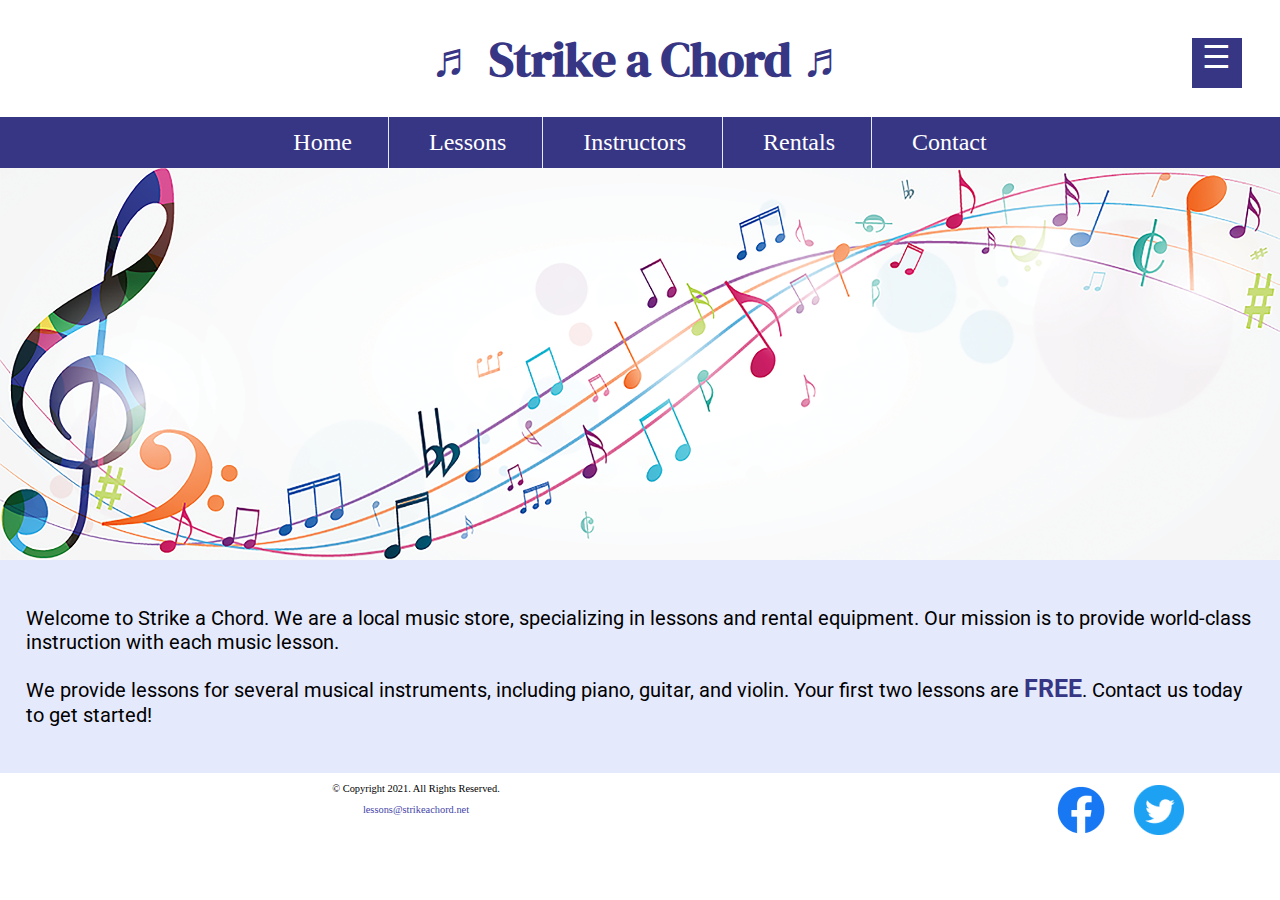
<file: music/index.html>
<!DOCTYPE html>
<!--
Student Name: Felice Policastro
File Name: index.html
Date: jun 17 2021
--> 
<html lang="en">
<head>
  <title>Music Lessons - Rentals | Strike a Chord</title>
  <meta charset="utf-8"/>
  <meta name="description" content=" Strike a Chord specializes in music lessons and music rental equipment">
  <meta name="viewport" content="width=device-width, initial-scale=1.0"> 
  <link rel="stylesheet" href="css/styles.css"> 
  <link href="https://fonts.googleapis.com/css2?family=DM+Serif+Display:ital@1&family=Roboto&display=swap" rel="stylesheet"> 
  <link rel="shortcut icon" href="images/favicon.ico">
  <link rel="icon" type="image/png" sizes="32x32" href="images/favicon-32.png">
  <link rel="apple-touch-icon" sizes="180x180" href="images/apple-touch-icon.png">
  <link rel="icon" sizes="192x192" href="images/android-chrome-192.png">
</head>
<body>
  <!-- Mobile Nav -->  
    <nav class="mobile-nav">
        <div id="menu-links">
            <a href="index.html">Home</a>
            <a href="lessons.html">Lessons</a>
            <a href="instructors.html">Instructors</a>
            <a href="rentals.html">Rentals</a>
            <a href="contact.html">Contact Us</a>
        </div>
        <a class="menu-icon" onclick="hamburger()">
            <div>&#9776;</div>
        </a>
    </nav>
  <header>
    <h1><span class="tab-desk">&#9836;</span> Strike a Chord <span class="tab-desk">&#9836;</span></h1>
  </header>

  <nav class="tab-desk">
    <ul>
      <li><a href="./index.html">Home</a></li>  
      <li><a href="./lessons.html">Lessons</a></li>
      <li><a href="./instructors.html">Instructors</a></li>
      <li><a href="./rentals.html">Rentals</a></li>
      <li><a href="./contact.html">Contact</a></li>
    </ul> 
  </nav>
  <!-- Hero Image -->
  <div id="hero" class="tab-desk">
      <img src="images/music-notes.png" alt="colorful music notes">
  </div>

  <!-- Use the main area to add the main content to the webpage -->
  <main>
    <div id="intro">
      <p>Welcome to Strike a Chord. We are a local music store, specializing in lessons and rental equipment. Our mission is to provide world-class instruction with each music lesson.</p>
  
      <p>We provide lessons for several musical instruments, including piano, guitar, and violin. Your first two lessons are <span class="action">FREE</span>. Contact us today to get started!</p>
    </div>
  </main>

  <footer>
    <div class="copyright">
      <p>&copy; Copyright 2021. All Rights Reserved.</p> 
      <p><a href="mailto:lessons@strikeachord.net">lessons@strikeachord.net</a></p>
    </div>
    <div class="social">
      <a href="https://www.facebook.com" target="_blank"><img src="images/facebook-logo.png" alt="Facebook logo"></a>
      <a href="https://www.twitter.com" target="_blank"><img src="images/twitter-logo.png" alt="Twitter logo"></a>
    </div>
  </footer>

  <script src="scripts/script.js"></script>
</body>
</html>
</file>
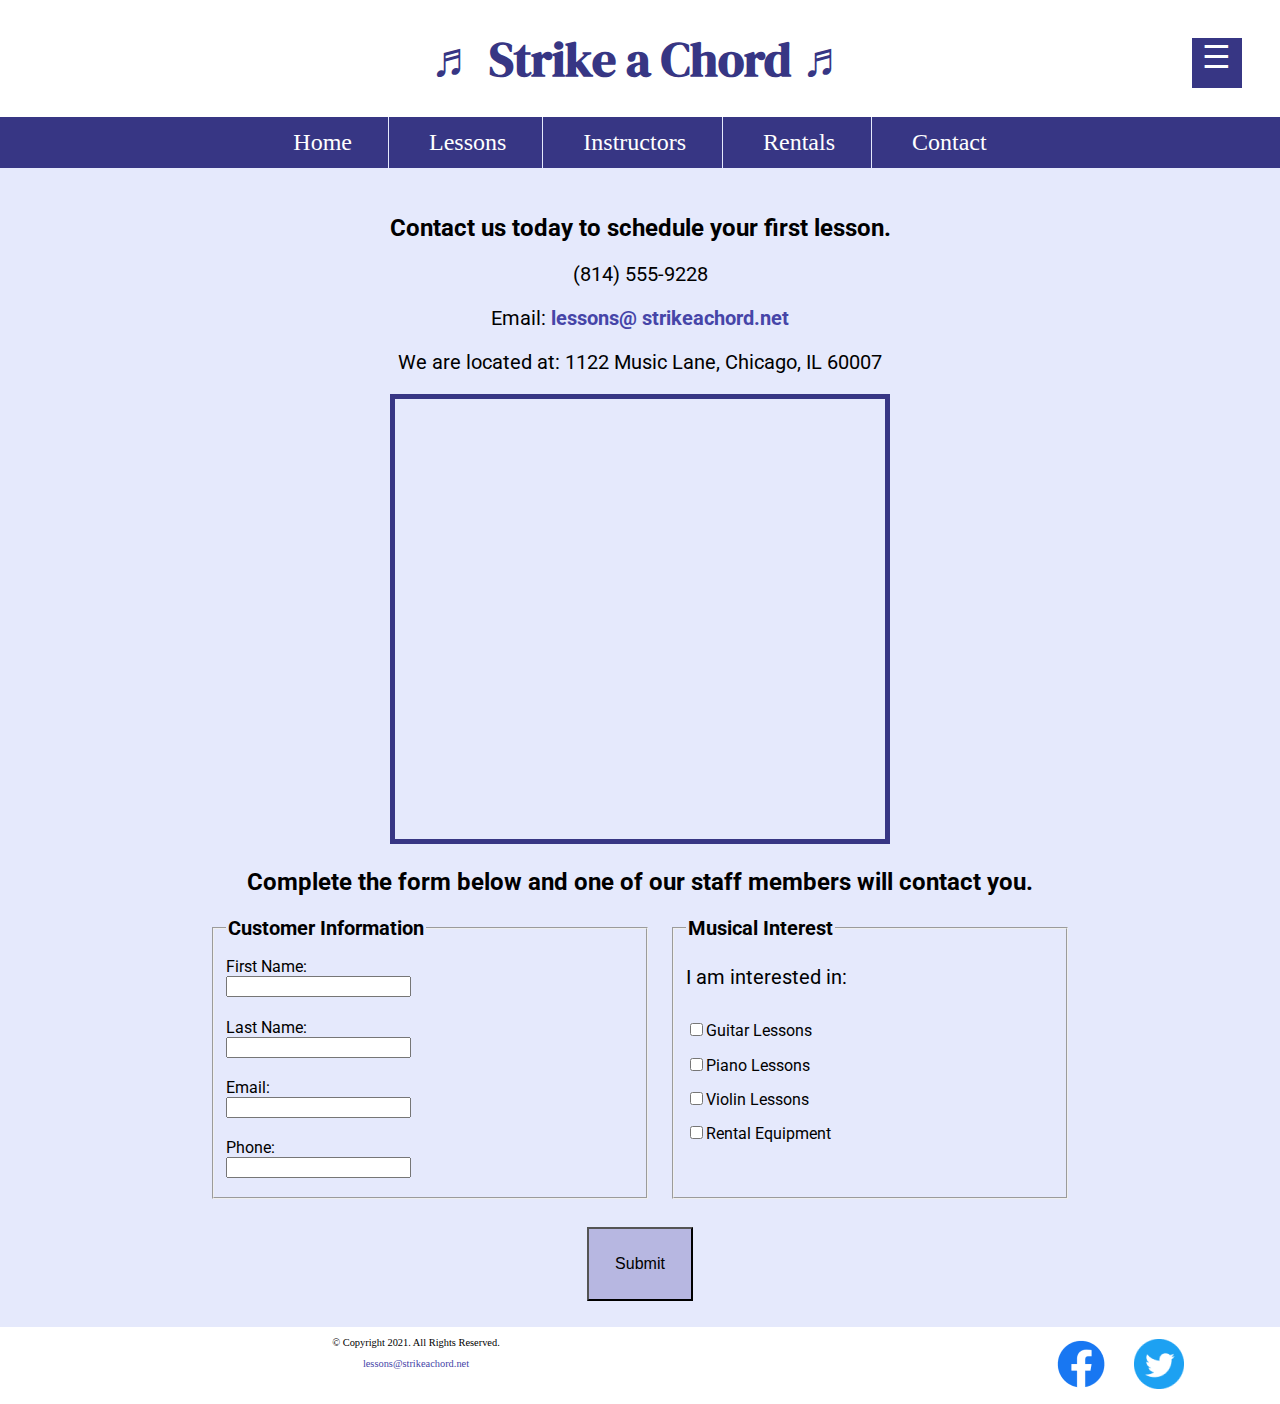
<file: music/contact.html>
<!DOCTYPE html>
<!--
Student Name: Felice Policastro
File Name: contact.html
Date: 06/17/2021
--> 
<html lang="en">
<head>
  <title>Location | Strike a Chord</title>
  <meta charset="utf-8"/>
  <meta name="description" content="Contact us at (814)555-9228 or visit us at 1122 Music Lane, Chicago, IL for more information.">
  <meta name="viewport" content="width=device-width, initial-scale=1.0"> 
  <link rel="stylesheet" href="css/styles.css"> 
  <link href="https://fonts.googleapis.com/css2?family=DM+Serif+Display:ital@1&family=Roboto&display=swap" rel="stylesheet"> 
  <link rel="shortcut icon" href="images/favicon.ico">
  <link rel="icon" type="image/png" sizes="32x32" href="images/favicon-32.png">
  <link rel="apple-touch-icon" sizes="180x180" href="images/apple-touch-icon.png">
  <link rel="icon" sizes="192x192" href="images/android-chrome-192.png">
</head>
<body>
  <!-- Mobile Nav -->  
    <nav class="mobile-nav">
        <div id="menu-links">
            <a href="index.html">Home</a>
            <a href="lessons.html">Lessons</a>
            <a href="instructors.html">Instructors</a>
            <a href="rentals.html">Rentals</a>
            <a href="contact.html">Contact Us</a>
        </div>
        <a class="menu-icon" onclick="hamburger()">
            <div>&#9776;</div>
        </a>
    </nav>
  <header>
    <h1><span class="tab-desk">&#9836;</span> Strike a Chord <span class="tab-desk">&#9836;</span></h1>
  </header>

  <nav class="tab-desk">
    <ul>
      <li><a href="./index.html">Home</a></li>  
      <li><a href="./lessons.html">Lessons</a></li>
      <li><a href="./instructors.html">Instructors</a></li>
      <li><a href="./rentals.html">Rentals</a></li>
      <li><a href="./contact.html">Contact</a></li>
    </ul> 
  </nav>

  <!-- Use the main area to add the main content to the webpage -->
  <main>
    <div id="contact">
      <h2>Contact us today to schedule your first lesson.</h2>
      <p class="tel-link mobile"><a href="tel:8145559228">(814) 555-9228</a></p><p class="tab-desk">(814) 555-9228</p> 
      <p>Email: <a class="email-link" href=”mailto:lessons@strikeachord.net”>lessons@ strikeachord.net</a></p>       
      <p>We are located at: 1122 Music Lane, Chicago, IL 60007</p>
      <iframe class="map" width="600" height="450" allowfullscreen="true" src="https://www.google.com/maps/embed?pb=!1m18!1m12!1m3!1d380513.7160580949!2d-88.01215278051977!3d41.83339249282865!2m3!1f0!2f0!3f0!3m2!1i1024!2i768!4f13.1!3m3!1m2!1s0x880e2c3cd0f4cbed%3A0xafe0a6ad09c0c000!2sChicago%2C+IL!5e0!3m2!1sen!2sus!4v1558660826146!5m2!1sen!2sus"></iframe>
    </div>
    <div id='form'>
      <h2>Complete the form below and one of our staff members will contact you.</h2>
      <form class='form-grid'><!--Start Form-->
        <fieldset>
          <legend>Customer Information</legend>
          <label for="fName">First Name:</label>  <input type="text" name="fName" id="fName">
          <label for="lName">Last Name:</label>  <input type="text" name="lName" id="lName"> 
          <label for="email">Email:</label>  <input type="email" name="email" id="email">
          <label for="phone">Phone:</label>  <input type="tel" id="phone" name="phone">
        </fieldset>
        <fieldset>
          <legend>Musical Interest</legend>
          <p>I am interested in:</p>
          <label for="guitarles"><input type="checkbox" name="interest" id="guitarles" value="Guitar Lessons">Guitar Lessons</label>
          <label for="piano"><input type="checkbox" name="interest" id="pianoles" value="Piano Lessons">Piano Lessons</label>
          <label for="violin"><input type="checkbox" name="interest" id="violinles" value="Violin Lessons">Violin Lessons</label>
          <label for="rent"><input type="checkbox" name="interest"  id="rent" value="Rental Equipment">Rental Equipment</label>
        </fieldset>
        <input type="submit"  id="submit"  value="Submit"  class="btn"></input>
      </form>
    </div>
  </main>

  <footer>
    <div class="copyright">
      <p>&copy; Copyright 2021. All Rights Reserved.</p> 
      <p><a href="mailto:lessons@strikeachord.net">lessons@strikeachord.net</a></p>
    </div>
    <div class="social">
      <a href="https://www.facebook.com" target="_blank"><img src="images/facebook-logo.png" alt="Facebook logo"></a>
      <a href="https://www.twitter.com" target="_blank"><img src="images/twitter-logo.png" alt="Twitter logo"></a>
    </div>
  </footer>
  <script src="scripts/script.js"></script>
</body>
</html>
</file>
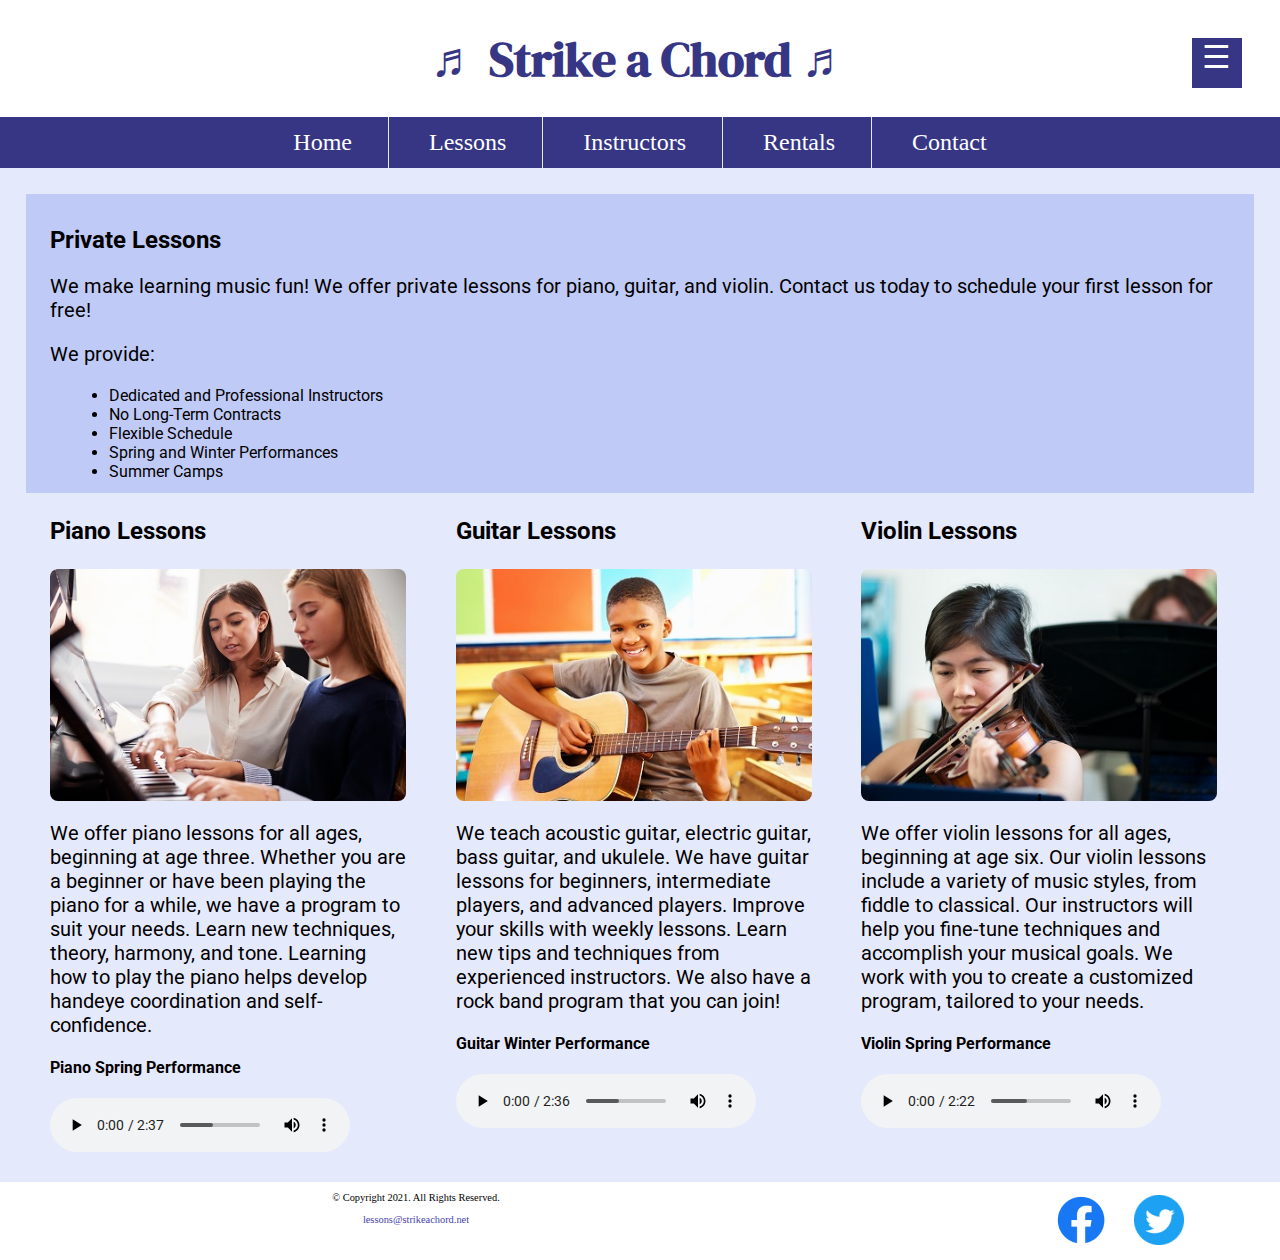
<file: music/lessons.html>
<!DOCTYPE html>
<!--
Student Name: Felice Policastro
File Name: lessons.html
Date: 06/17/2021
--> 
<html lang="en">
<head>
  <title>Piano, Guitar, Violin Lessons | Strike a Chord</title>
  <meta charset="utf-8"/>
  <meta name="description" content="We provide music lessons for piano, guitar, electric guitar, bass guitar, ukelele, and the violin. Your first two lessons are free.">
  <meta name="viewport" content="width=device-width, initial-scale=1.0"> 
  <link rel="stylesheet" href="css/styles.css"> 
  <link href="https://fonts.googleapis.com/css2?family=DM+Serif+Display:ital@1&family=Roboto&display=swap" rel="stylesheet"> 
  <link rel="shortcut icon" href="images/favicon.ico">
  <link rel="icon" type="image/png" sizes="32x32" href="images/favicon-32.png">
  <link rel="apple-touch-icon" sizes="180x180" href="images/apple-touch-icon.png">
  <link rel="icon" sizes="192x192" href="images/android-chrome-192.png">
</head>
<body>
  <!-- Mobile Nav -->  
    <nav class="mobile-nav">
        <div id="menu-links">
            <a href="index.html">Home</a>
            <a href="lessons.html">Lessons</a>
            <a href="instructors.html">Instructors</a>
            <a href="rentals.html">Rentals</a>
            <a href="contact.html">Contact Us</a>
        </div>
        <a class="menu-icon" onclick="hamburger()">
            <div>&#9776;</div>
        </a>
    </nav>
  <header>
    <h1><span class="tab-desk">&#9836;</span> Strike a Chord <span class="tab-desk">&#9836;</span></h1>
  </header>

  <nav class="tab-desk">
    <ul>
      <li><a href="./index.html">Home</a></li>  
      <li><a href="./lessons.html">Lessons</a></li>
      <li><a href="./instructors.html">Instructors</a></li>
      <li><a href="./rentals.html">Rentals</a></li>
      <li><a href="./contact.html">Contact</a></li>
    </ul> 
  </nav>

  <!-- Use the main area to add the main content to the webpage -->
  <main>
    <section id="info">
      <h2>Private Lessons</h2>
      <p>We make learning music fun! We offer private lessons for piano, guitar, and violin. Contact us today to schedule your first lesson  for free! </p>
      <p>We provide:</p>
      <ul>
          <li>Dedicated and Professional Instructors</li>
          <li>No Long-Term Contracts</li>
          <li>Flexible Schedule</li>
          <li>Spring and Winter Performances</li>
          <li>Summer Camps</li>
      </ul>
    </section>
    <section id="piano">
      <h3>Piano Lessons</h3>
      <img src="images/piano-lesson.jpg" class="round" alt="piano teacher and student sitting at a piano">
      <p>We offer piano lessons for all ages, beginning at age three. Whether you are a beginner or have been playing the piano for a while, we have a program to suit your needs. Learn new techniques, theory, harmony, and tone. Learning how to play the piano helps develop handeye coordination and self-confidence.</p>
      <h4>Piano Spring Performance</h4>
      <audio controls>
        <source src="media/piano.mp3" type="audio/mp3">
        <source src="media/piano.ogg" type="audio/ogg">
        Your browser does not support the audio tag.
      </audio>
    </section>
    <section id="guitar">
      <h3>Guitar Lessons</h3>
      <img src="images/child-guitar.jpg" class="round" alt="child with a smile holding a guitar">
      <p>We teach acoustic guitar, electric guitar, bass guitar, and ukulele. We have guitar lessons for beginners, intermediate players, and advanced players. Improve your skills with weekly lessons. Learn new tips and techniques from experienced instructors. We also have a rock band program that you can join!</p>
      <h4>Guitar Winter Performance</h4>
      <audio controls>
        <source src="media/guitar.mp3" type="audio/mp3">
        <source src="media/guitar.ogg" type="audio/ogg">
        Your browser does not supporrt the audio tag.
      </audio>
    </section>
    <section id="violin">
      <h3>Violin Lessons</h3>
      <img src="images/woman-violin.jpg" class="round" alt="woman playing the violin">
      <p>We offer violin lessons for all ages, beginning at age six. Our violin lessons include a variety of music styles, from fiddle to classical. Our instructors will help you fine-tune techniques and accomplish your musical goals. We work with you to create a customized program, tailored to your needs.</p>
      <h4>Violin Spring Performance</h4>
      <audio controls>
        <source src="media/violin.mp3" type="audio/mp3">
        <source src="media/violin.ogg" type="audio/ogg">
        Your browser does not support the audio tag.
      </audio>
    </section>
  </main>

  <footer>
    <div class="copyright">
      <p>&copy; Copyright 2021. All Rights Reserved.</p> 
      <p><a href="mailto:lessons@strikeachord.net">lessons@strikeachord.net</a></p>
    </div>
    <div class="social">
      <a href="https://www.facebook.com" target="_blank"><img src="images/facebook-logo.png" alt="Facebook logo"></a>
      <a href="https://www.twitter.com" target="_blank"><img src="images/twitter-logo.png" alt="Twitter logo"></a>
    </div>
  </footer>
  <script src="scripts/script.js"></script>
</body>
</html>
</file>
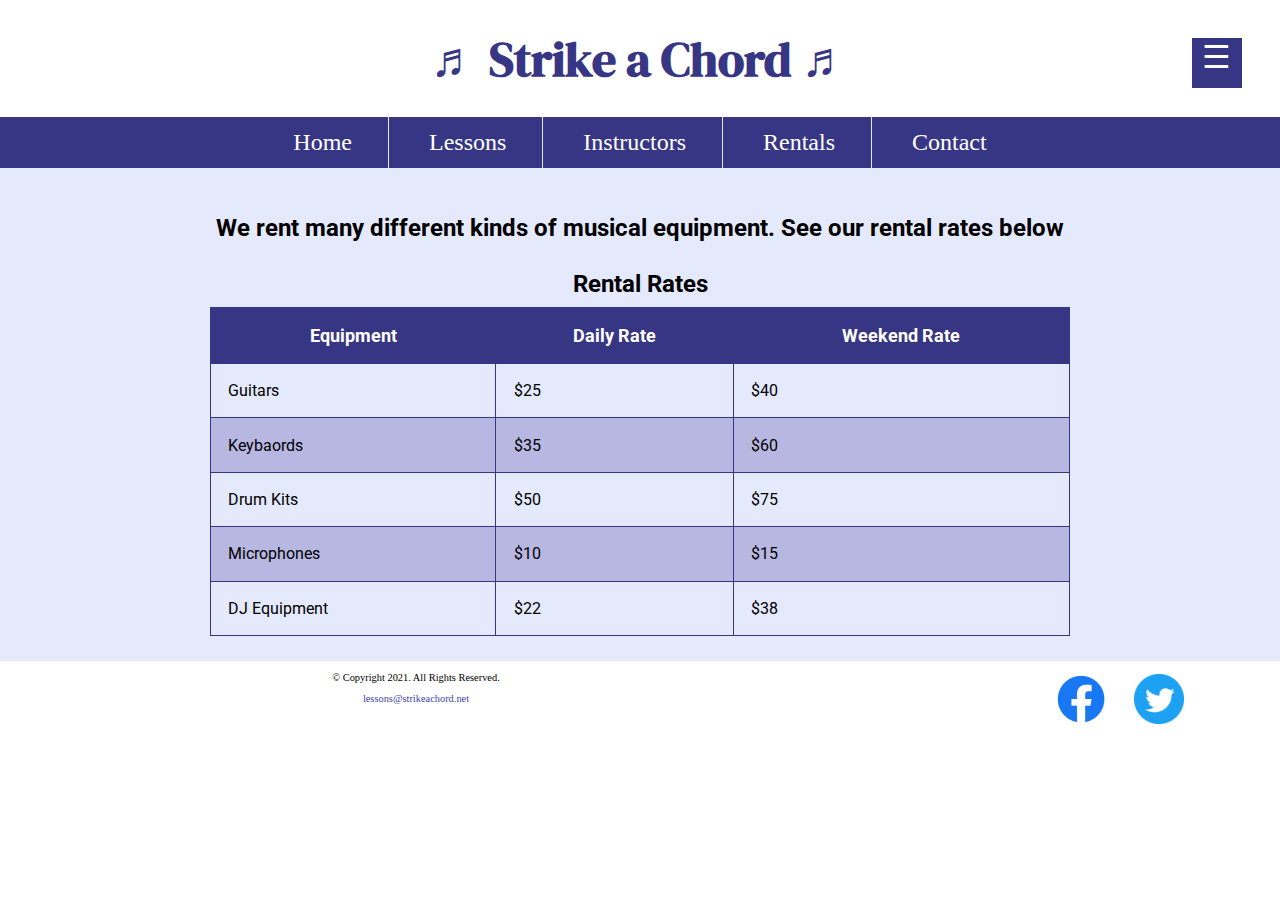
<file: music/rentals.html>
<!DOCTYPE html>
<!--
Student Name: Felice Policastro
File Name: rentals.html
Date: 06/26/2021
--> 
<html lang="en">
<head>
  <title>Music Rental Equipment | Strike a Chord</title>
  <meta charset="utf-8"/>
  <meta name="description" content="Need music rental equipment? We rent guitars, keyboards, drum kits, microphones, and DJ equipment.">
  <meta name="viewport" content="width=device-width, initial-scale=1.0"> 
  <link rel="stylesheet" href="css/styles.css"> 
  <!--link rel="preconnect" href="https://fonts.gstatic.com"-->
  <link href="https://fonts.googleapis.com/css2?family=DM+Serif+Display:ital@1&family=Roboto&display=swap" rel="stylesheet"> 
  <link rel="shortcut icon" href="images/favicon.ico">
  <link rel="icon" type="image/png" sizes="32x32" href="images/favicon-32.png">
  <link rel="apple-touch-icon" sizes="180x180" href="images/apple-touch-icon.png">
  <link rel="icon" sizes="192x192" href="images/android-chrome-192.png">
</head>
<body>
  <!-- Mobile Nav -->  
    <nav class="mobile-nav">
        <div id="menu-links">
            <a href="index.html">Home</a>
            <a href="lessons.html">Lessons</a>
            <a href="instructors.html">Instructors</a>
            <a href="rentals.html">Rentals</a>
            <a href="contact.html">Contact Us</a>
        </div>
        <a class="menu-icon" onclick="hamburger()">
            <div>&#9776;</div>
        </a>
    </nav>
  <header>
    <h1><span class="tab-desk">&#9836;</span> Strike a Chord <span class="tab-desk">&#9836;</span></h1>
  </header>

  <nav class="tab-desk">
    <ul>
      <li><a href="./index.html">Home</a></li>  
      <li><a href="./lessons.html">Lessons</a></li>
      <li><a href="./instructors.html">Instructors</a></li>
      <li><a href="./rentals.html">Rentals</a></li>
      <li><a href="./contact.html">Contact</a></li>
    </ul> 
  </nav>

  <!-- Use the main area to add the main content to the webpage -->
  <main>
    <div id='rental'>
      <h2>We rent many different kinds of musical equipment. See our rental rates below</h2>
      <table>
        <caption>Rental Rates</caption>
        <tr><!-- Row 1 -->
          <th>Equipment</th>
          <th>Daily Rate</th>
          <th>Weekend Rate</th> 
        </tr>
        <tr><!-- Row 2 -->
          <td>Guitars</td>
          <td>$25</td>  
          <td>$40</td>
        </tr>
        <tr><!-- Row 3 -->
          <td>Keybaords</td>
          <td>$35</td>
          <td>$60</td>
        </tr>
        <tr><!-- Row 4 -->
          <td>Drum Kits</td>
          <td>$50</td>
          <td>$75</td>
        </tr>
        <tr><!-- Row 5 -->
          <td>Microphones</td>
          <td>$10</td>
          <td>$15</td>
        </tr>
        <tr><!-- Row 6 -->
          <td>DJ Equipment</td>
          <td>$22</td>
          <td>$38</td>
        </tr>
      </table>
    </div>
  </main>

  <footer>
    <div class="copyright">
      <p>&copy; Copyright 2021. All Rights Reserved.</p> 
      <p><a href="mailto:lessons@strikeachord.net">lessons@strikeachord.net</a></p>
    </div>
    <div class="social">
      <a href="https://www.facebook.com" target="_blank"><img src="images/facebook-logo.png" alt="Facebook logo"></a>
      <a href="https://www.twitter.com" target="_blank"><img src="images/twitter-logo.png" alt="Twitter logo"></a>
    </div>
  </footer>
  <script src="scripts/script.js"></script>
</body>
</html>
</file>
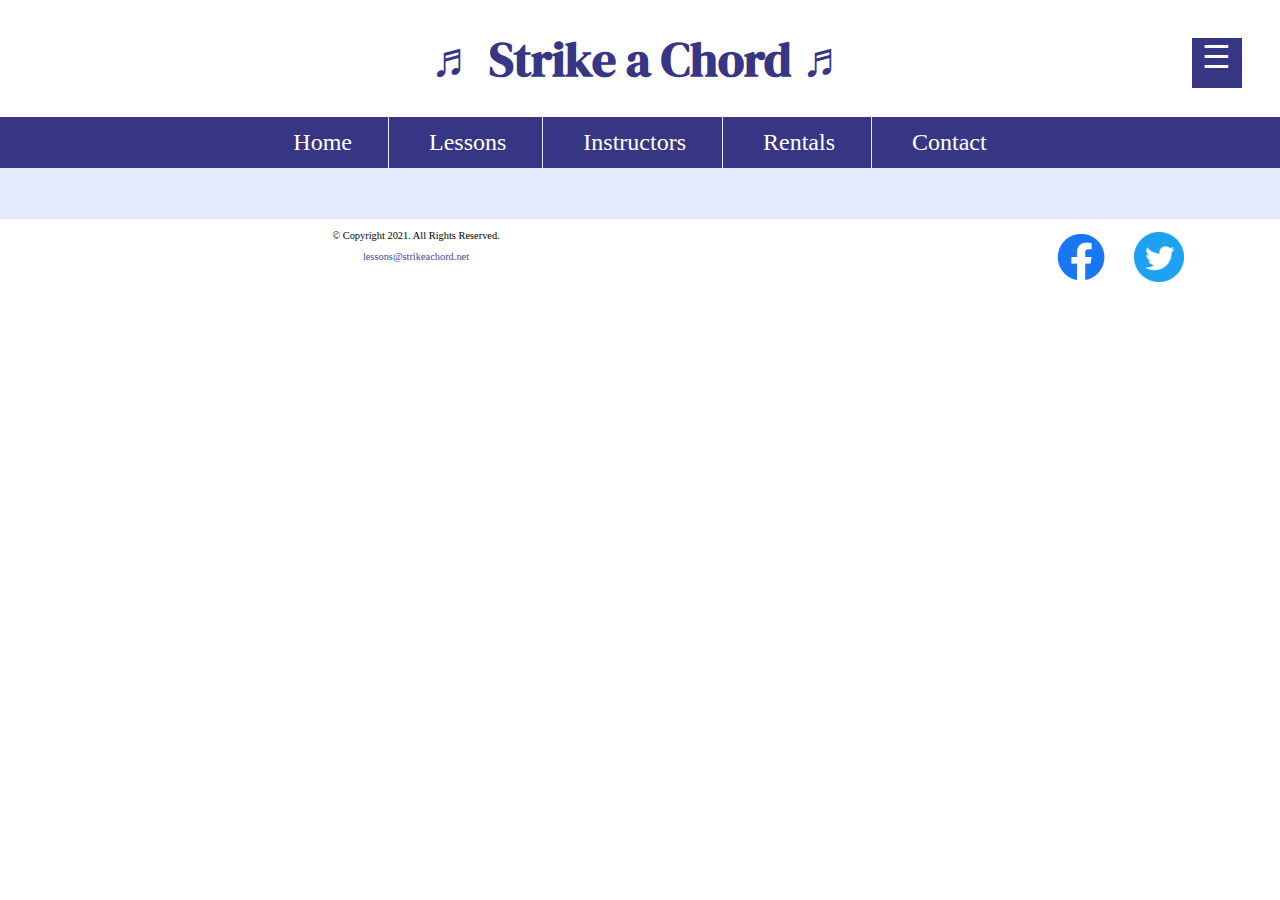
<file: music/template.html>
<!DOCTYPE html>
<!--
Student Name: Felice Policastro
File Name: template.html
Date: 06/17/2021
--> 
<html lang="en">
<head>
  <title>Strike a Chord: Template</title>
  <meta charset="utf-8"/>
  <meta name="viewport" content="width=device-width, initial-scale=1.0"> 
  <link rel="stylesheet" href="css/styles.css"> 
  <!--link rel="preconnect" href="https://fonts.gstatic.com"-->
  <link href="https://fonts.googleapis.com/css2?family=DM+Serif+Display:ital@1&family=Roboto&display=swap" rel="stylesheet"> 
  <link rel="shortcut icon" href="images/favicon.ico">
  <link rel="icon" type="image/png" sizes="32x32" href="images/favicon-32.png">
  <link rel="apple-touch-icon" sizes="180x180" href="images/apple-touch-icon.png">
  <link rel="icon" sizes="192x192" href="images/android-chrome-192.png">
</head>
<body>
  <!-- Mobile Nav -->  
    <nav class="mobile-nav">
        <div id="menu-links">
            <a href="index.html">Home</a>
            <a href="lessons.html">Lessons</a>
            <a href="instructors.html">Instructors</a>
            <a href="rentals.html">Rentals</a>
            <a href="contact.html">Contact Us</a>
        </div>
        <a class="menu-icon" onclick="hamburger()">
            <div>&#9776;</div>
        </a>
    </nav>
  <header>
    <h1><span class="tab-desk">&#9836;</span> Strike a Chord <span class="tab-desk">&#9836;</span></h1>
  </header>

  <nav class="tab-desk">
    <ul>
      <li><a href="./index.html">Home</a></li>  
      <li><a href="./lessons.html">Lessons</a></li>
      <li><a href="./instructors.html">Instructors</a></li>
      <li><a href="./rentals.html">Rentals</a></li>
      <li><a href="./contact.html">Contact</a></li>
    </ul> 
  </nav>

  <!-- Use the main area to add the main content to the webpage -->
  <main>
    <div></div>
  </main>

  <footer>
    <div class="copyright">
      <p>&copy; Copyright 2021. All Rights Reserved.</p> 
      <p><a href="mailto:lessons@strikeachord.net">lessons@strikeachord.net</a></p>
    </div>
    <div class="social">
      <a href="https://www.facebook.com" target="_blank"><img src="images/facebook-logo.png" alt="Facebook logo"></a>
      <a href="https://www.twitter.com" target="_blank"><img src="images/twitter-logo.png" alt="Twitter logo"></a>
    </div>
  </footer>
  <script src="scripts/script.js"></script>
</body>
</html>
</file>
<file: music/css/styles.css>
/*  
Author: Felice Policastro 
File Name: styles.css
Date: 06/17/2021
*/
/* CSS Reset */
body, header, nav, main, footer, img, h1, ul, section, aside, figure, figcaption {
    margin: 0;
    padding: 0;
    border: 0;
}
/* Style rule for images */
img {
    max-width: 100%;
    display: block;
}
/* Style rule for box sizing applies to all elements */  
* {  
    box-sizing: border-box; 
}
/*Style rules for aside content*/
aside{
  text-align: center;
  font-size: 1.5em;
  font-weight: bold;
  color: #373684;
  text-shadow: 3px 3px 10px #8280cb;
}

/*Style rules for mobile viewport.*/
figure{
  position: relative;
  max-width: 275px;
  margin: 2%auto;
  border: 8px solid #373684;
}
figcaption{
  position: absolute;
  bottom: 0;
  background: rgba(55,54,132,0.7);
  color: #fff;
  width: 100%;
  padding: 5%0;
  text-align: center;
  font-family: Verdana, Arial, sans-serif;
  font-size: 1.5em;
  font-weight:bold;
}
/* Hide tab-desk class.*/
.tab-desk, #menu-links {
    display: none;
}
/* Style rules for header content */
header {
    text-align: center;
    font-size: 1.5em;
    color: #373684;
}
 
header h1 {
  font-family: 'DM Serif Display', serif;
}
/* Style rules for navigation area */
nav {
    background-color: #373684;
}
.mobile-nav a {
    color: #fff;
    text-align: center;
    font-size: 2em;
    text-decoration: none;
    padding: 3%;
    display: block;
}
 
.mobile-nav a.menu-icon {
    display: block;
    position: absolute;
    right: 0; 
    top: 0;  
}
 
.menu-icon div {
    height: 50px;
    width: 50px;
    background-color: #373684;
}

 
nav li a {
    display: block;
    color: #fff;
    text-align: center;
    padding: 0.5em 1em;
    text-decoration: none;
}
/* Style rules for main content */
main {
    padding: 2%;
    background-color: #e5e9fc;
    overflow: auto;
    font-family: 'Roboto', sans-serif;
  }
 
main p {
    font-size: 1.25em;
}
 
.action {
    font-size: 1.25em;
    color: #373684; 
    font-weight: bold;
}

#piano, #guitar, #violin {
     margin: 0 2%;
}
/**/
#info {
    clear: left;
    background-color: #c0caf7;
    padding: 1% 2%;
}
#info ul{
  margin-left: 10%;
}
.round{
  border-radius: 8px;
}
/**/
#contact, #rental h2, #form h2 {
    text-align: center;
}
 
#contact .email-link {
    color: #4645a8;
    text-decoration: none;
    font-weight: bold;
}

.tel-link {
    background-color: #373684;
        padding: 2%;
        margin: 0 auto;
        width: 80%;
        text-align: center;
        border-radius: 5px;
} 
.tel-link a {
    color: #fff;
        text-decoration: none;
        font-size: 1.5em;
        display: block;
}
 
.map {
    border: 5px solid #373684;
    width: 95%;
    height: 50%;
}
/* Style rules for table elements */
table {
    border: 1px solid #373684;
    border-collapse: collapse;
    margin: 0 auto;
    width: 100%;
}
 
caption {
    font-size: 1.5em;
    font-weight: bold; 
    padding: 1%;
}
 
th, td {
    border: 1px solid #373684;
    padding: 2%; 
}
 
th {
    background-color: #373684;
    color: #fff;
    font-size: 1.15em;
}
 
tr:nth-child(odd) {
    background-color: #b7b7e1;  
}
/* Style rules for form elements */
fieldset, input{
  margin-bottom: 2%;
}
fieldset legend{
  font-weight: bold;
  font-size: 1.25em;
}
label{
  display:block;
  padding-top:3%;
}
form #submit{
  margin: 0 auto;
  display: block;
  padding: 3%;
  background-color: #b7b7e1;
  font-size: 1em;
}

/* Style rules for footer content */
footer {
    text-align: center;
    font-size: 0.65em;
    clear: left;  
}
 
footer a {
    color: #4645a8;
    text-decoration: none;
}
.social img {
    display: inline-block;
        padding: 4%; }

/* Media Query for Tablet Viewport */
@media screen and (min-width: 550px), print {  
  /* Tablet Viewport: Show tab-desk class, hide mobile class */  
  .tab-desk {
      display: block;
  } 
  .mobile {
      display: none;  
  } 
  
  /* Tablet Viewport: Style rule for header content */     
  span.tab-desk {
      display: inline;
  }

  /* Tablet Viewport: Style rules for nav area.*/
  nav li{
    border-top:none;
    display:inline-block;
    font-size:1.5em;
    border-right: 1px solid #e5e9fc;
  }
  nav li:last-child{
    border-right:none;
  }
  nav li a{
    padding: 0.25em 0.5em;
  }
  nav ul {
    list-style-type: none;
    text-align: center;
  }
  /* Tablet Viewport: Style rule for map */
  .map{
    width: 500px;
    height: 450px;
  }
  /* Tablet Viewport: Style rule for form element*/
  form{
    width: 70%;
    margin: 0 auto;
  }
  .grid{
    display: grid;
    grid-gap: 20px 20px;
  }
  aside{
    grid-column: 1 / span 2;
  }
  /* Tablet Viewport: Style rules for footer area */ 
  .copyright {
      float: left;  width: 65%; 
  }
  
  .social {
      float: right;
          width: 25%; 
}

}

/*Media query for Desktop Viewport.*/
@media screen and (min-width: 769px), print { 
  /*Desktop Viewport: Style rule for header*/
  header{
    padding:2%;
  }
  /*Desktop Viewport: Style rules for nav area*/
  nav li a{
    padding: 0.5em 1.5em;
  }
  nav li a:hover{
    color: #373684;
    background-color: #e5e9fc;
    transform: scale(1.2)
  }
  /*Desktop Viewport: Style rules for main content.*/
  #info ul{
    margin-left: 5%;
  }
  main h3{
    font-size:1.5em;
  }
  #piano, #guitar, #violin{
    width: 29%;
    float:left;
    margin:0 2%;
  }
  .grid{
    grid-template-columns: 1fr 1fr 1fr 1fr;
  }
  figcaption{
    font-size:1em;
  }
  aside{
    grid-column: 1 / span 4;
  }
  /*Desktop Viewport: Style rules for table element*/
  table{
    width: 70%
  }
  /*Desktop Viewport: Style rules for form elements*/
  .form-grid{
    display: grid;
    grid-template-columns: auto auto;
    grid-gap: 20px;
  }
  .btn{
    grid-column: 1 / span 2;
  }
}

/*Media Query for Print*/
@media print{
  body{
    color: #000;
    background-color: #fff;
  }
}
</file>
